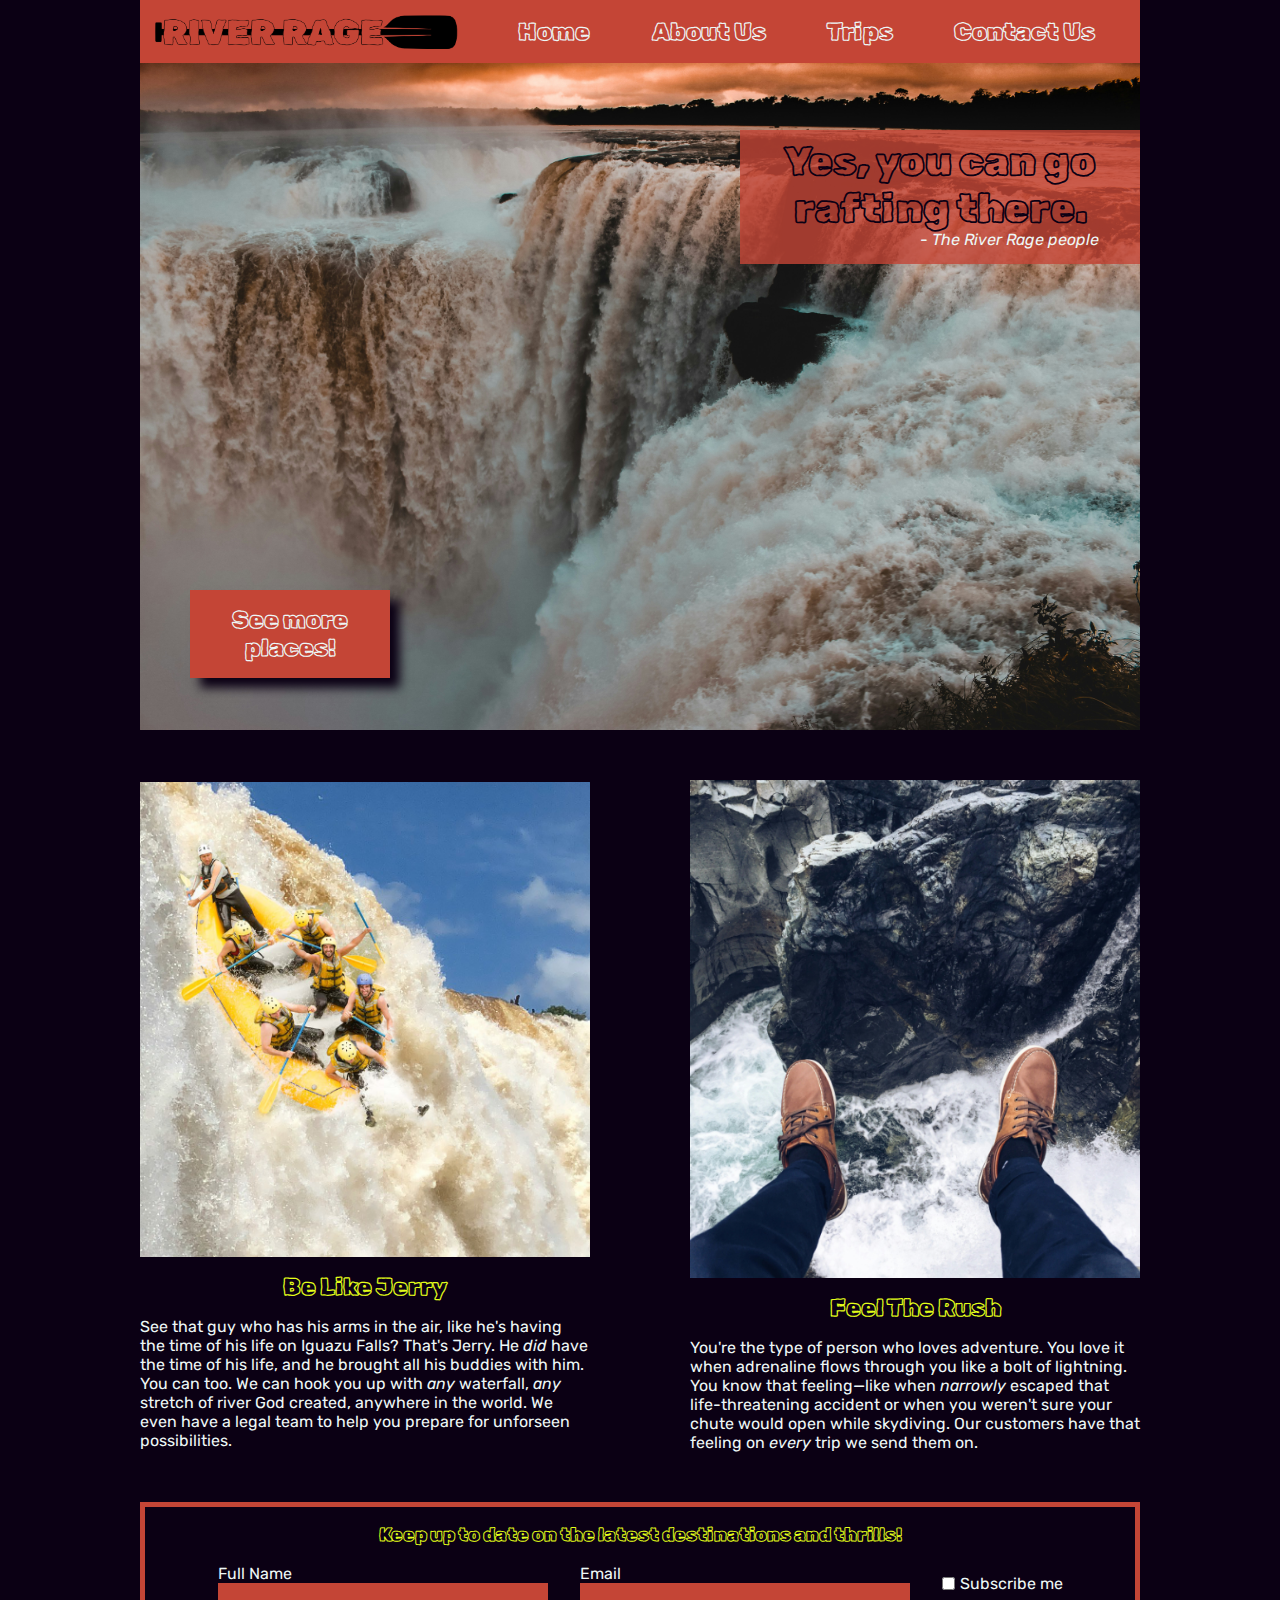
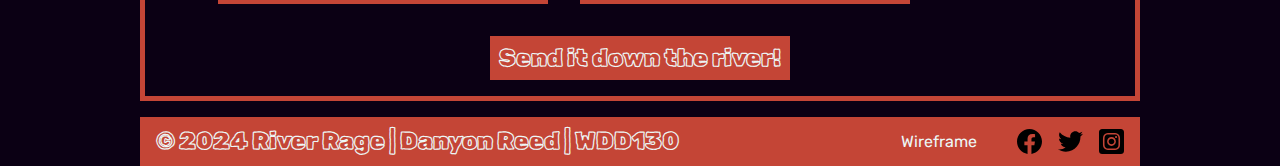
<file: wwr/index.html>
<!DOCTYPE html>
<html lang="en-US">
<head>
    <meta charset="UTF-8">
    <meta name="viewport" content="width=device-width, initial-scale=1.0">
    <title>River Rage | Home</title>
    <meta name="description" content="River Rage: home of extreme whitewater rafting.">
    <meta name="author" content="Danyon Reed">
    <link rel="stylesheet" href="styles/rafting.css">
</head>
<body>
    <header>
        <img class="logo" src="images/logo.png" alt="The River Rage logo">
        <nav>
            <a href="index.html">Home</a>
            <a href="about.html">About Us</a>
            <a href="trips.html">Trips</a>
            <a href="contact.html">Contact Us</a>
        </nav>
    </header>
    <main>
        <div class="raft-it">
            <div class="big-falls">
                <h1 class="go-there">Yes, you can go rafting there.</h1>
                <p>- <em>The River Rage people</em></p>
                <img src="images/home-waterfall.png" alt="A huge waterfall">
                <button type="submit" onclick="window.location.href='trips.html';">See more places!</button>
            </div>
            <div class="jerry">
                <img src="images/happy-over-the-edge.png" alt="Happy rafters going over a huge waterfall">
                <h2>Be Like Jerry</h2>
                <p>See that guy who has his arms in the air, like he's having the time of his life on Iguazu Falls? That's Jerry. He <em>did</em> have the time of his life, and he brought all his buddies with him. You can too. We can hook you up with <em>any</em> waterfall, <em>any</em> stretch of river God created, anywhere in the world. We even have a legal team to help you prepare for unforseen possibilities.</p>
            </div>
            <div class="adrenaline">
                <img src="images/scary-legs.png" alt="Guy jumping into a raging river">
                <h2>Feel The Rush</h2>
                <p>You're the type of person who loves adventure. You love it when adrenaline flows through you like a bolt of lightning. You know that feeling—like when <em>narrowly</em> escaped that life-threatening accident or when you weren't sure your chute would open while skydiving. Our customers have that feeling on <em>every</em> trip we send them on.</p>
            </div>
            <div class="newsletter">
                <h3>Keep up to date on the latest destinations and thrills!</h3>
                <form>
                    <div>
                        <label>Full Name<br><input type="text" id="name" name="name"></label>
                    </div>
                    <div>
                        <label>Email<br><input type="email" id="email" name="email"></label>
                    </div>
                    <div>
                        <label>Subscribe me<input type="checkbox" name="newsletter" id="newsletter"></label>
                    </div>
                    <button type="submit">Send it down the river!</button>
                </form>
            </div>
        </div>
    </main>
    <footer>
        <p>&copy; 2024 River Rage | Danyon Reed | WDD130</p>
        <div class="social">
            <a class="wireframe" href="https://lucid.app/lucidchart/8b2fc6a0-dbce-4960-838c-3d763644f048/edit?viewport_loc=-1944%2C-1316%2C2137%2C1354%2C0_0&invitationId=inv_9b67130e-678d-4131-bb58-6cfe28ecee06">Wireframe</a>
            <a class="social-icon" href="https://facebook.com"><img src="images/facebook-black.svg" alt="Facebook" width="25"></a>
            <a class="social-icon" href="https://twitter.com"><img src="images/twitter-black.svg" alt="Twitter" width="25"></a>
            <a class="social-icon" href="https://instagram.com"><img src="images/instagram-black.svg" alt="Instagram" width="25"></a>
        </div>
    </footer>
</body>
</html>
</file>
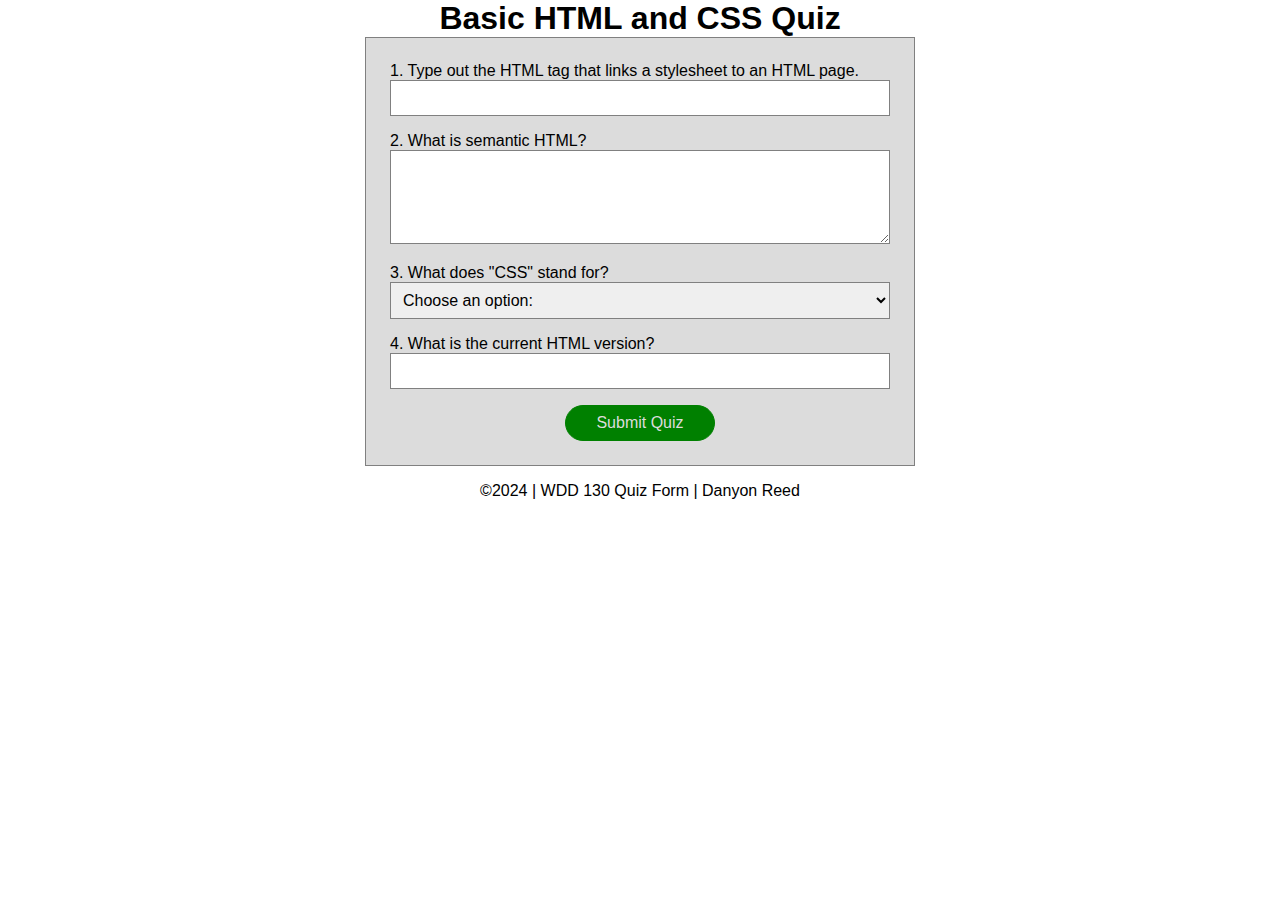
<file: quiz.html>
<!DOCTYPE html>
<html lang="en-US">
<head>
    <meta charset="UTF-8">
    <meta name="viewport" content="width=device-width, initial-scale=1.0">
    <title>WDD 130 Quiz Form | Danyon Reed</title>
    <meta name="description" content="Quiz form demonstrating knowledge of basic HTML forms">
    <meta name="author" content="Danyon Reed">
    <link rel="stylesheet" href="styles/quiz.css">
</head>
<body>
    <header>
        <h1>Basic HTML and CSS Quiz</h1>
    </header>
    <main>
        <form>
            <div class="question">
                <label>1. Type out the HTML tag that links a stylesheet to an HTML page.<br><input type="text" name="q1" id="q1"></label>
            </div>
            <div class="question">
                <label>2. What is semantic HTML?<br><textarea name="q2" id="q2" rows="4"></textarea></label>
            </div>
            <div class="question">
                <label>
                    3. What does "CSS" stand for?
                    <br><select name="q3" id="q3">
                        <option value="1">Choose an option:</option>
                        <option value="2">Corrugated Style Selectors</option>
                        <option value="3">Copious Sheet Semantics</option>
                        <option value="4">Cascading Style Sheets</option>
                        <option value="5">Cascading Sort Sheet</option>
                    </select>
                </label>
            </div>
            <div class="question">
                <label>4. What is the current HTML version?<br><input type="number" name="q4" id="q4"></label>
            </div>
            <button type="submit">Submit Quiz</button>
        </form>
    </main>
    <footer>
        &copy;2024 | WDD 130 Quiz Form | Danyon Reed
    </footer>
</body>
</html>
</file>
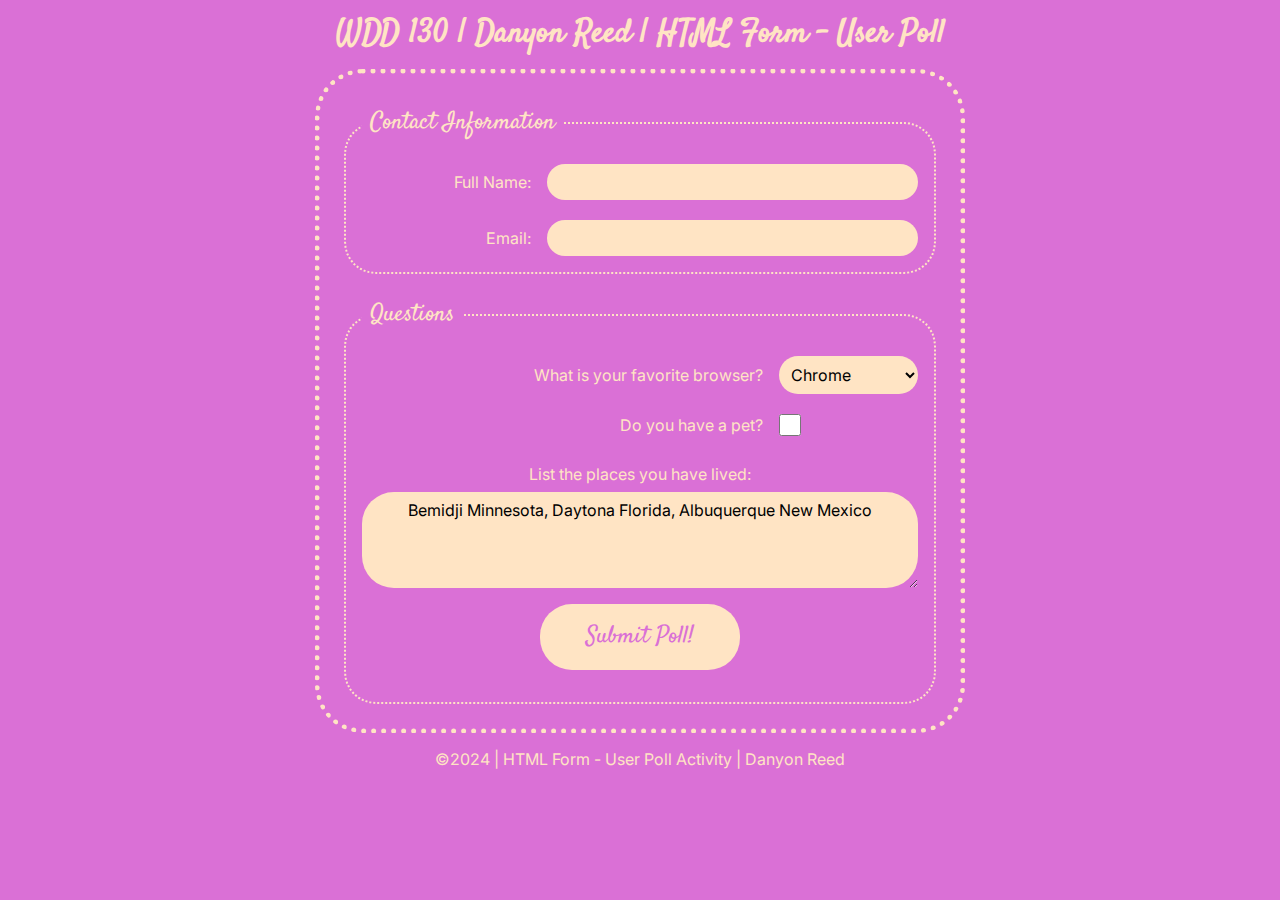
<file: week05/poll-form.html>
<!DOCTYPE html>
<html lang="en-US">
<head>
    <meta charset="UTF-8">
    <meta name="viewport" content="width=device-width, initial-scale=1.0">
    <title>WDD 130 | HTML Form - User Poll</title>
    <meta name="description" content="Quiz form demonstrating knowledge of basic HTML forms">
    <meta name="author" content="Danyon Reed">
    <link rel="stylesheet" href="styles/poll-form.css">
</head>
<body>
    <header>
        <h1>WDD 130 | Danyon Reed | HTML Form - User Poll</h1>
    </header>
    <main>
        <form>
            <fieldset>
                <legend>Contact Information</legend>
                <div class="form-item column2">
                    <label for="fullname">Full Name:</label>
                    <input type="text" id="fullname" name="fullname"><br>
                </div>
                <div class="form-item column2">
                    <label for="useremail">Email:</label>
                    <input type="email" id="useremail" name="useremail">
                </div>
            </fieldset>
            <fieldset>
                <legend>Questions</legend>
                <div class="form-item column1">
                    <label for="browser">What is your favorite browser?</label>
                    <select name="browser" id="browser">
                        <option value="chrome">Chrome</option>
                        <option value="edge">Edge</option>
                        <option value="firefox">FireFox</option>
                        <option value="opera">Opera</option>
                        <option value="safari">Safari</option>
                        <option value="brave">Brave</option>
                        <option value="vivaldi">Vivaldi</option>
                    </select><br>
                </div>
                <div class="form-item column1">
                    <label for="pet">Do you have a pet?</label>
                    <input type="checkbox" id="pet" name="pet" value="pet"><br>
                </div>
                <label id="places" for="places">List the places you have lived:</label>
                <textarea name="places" id="places" rows="4">Bemidji Minnesota, Daytona Florida, Albuquerque New Mexico</textarea>
                <button type="submit">Submit Poll!</button>
            </fieldset>
        </form>
    </main>
    <footer>
        &copy;2024 | HTML Form - User Poll Activity | Danyon Reed
    </footer>
</body>
</html>
</file>
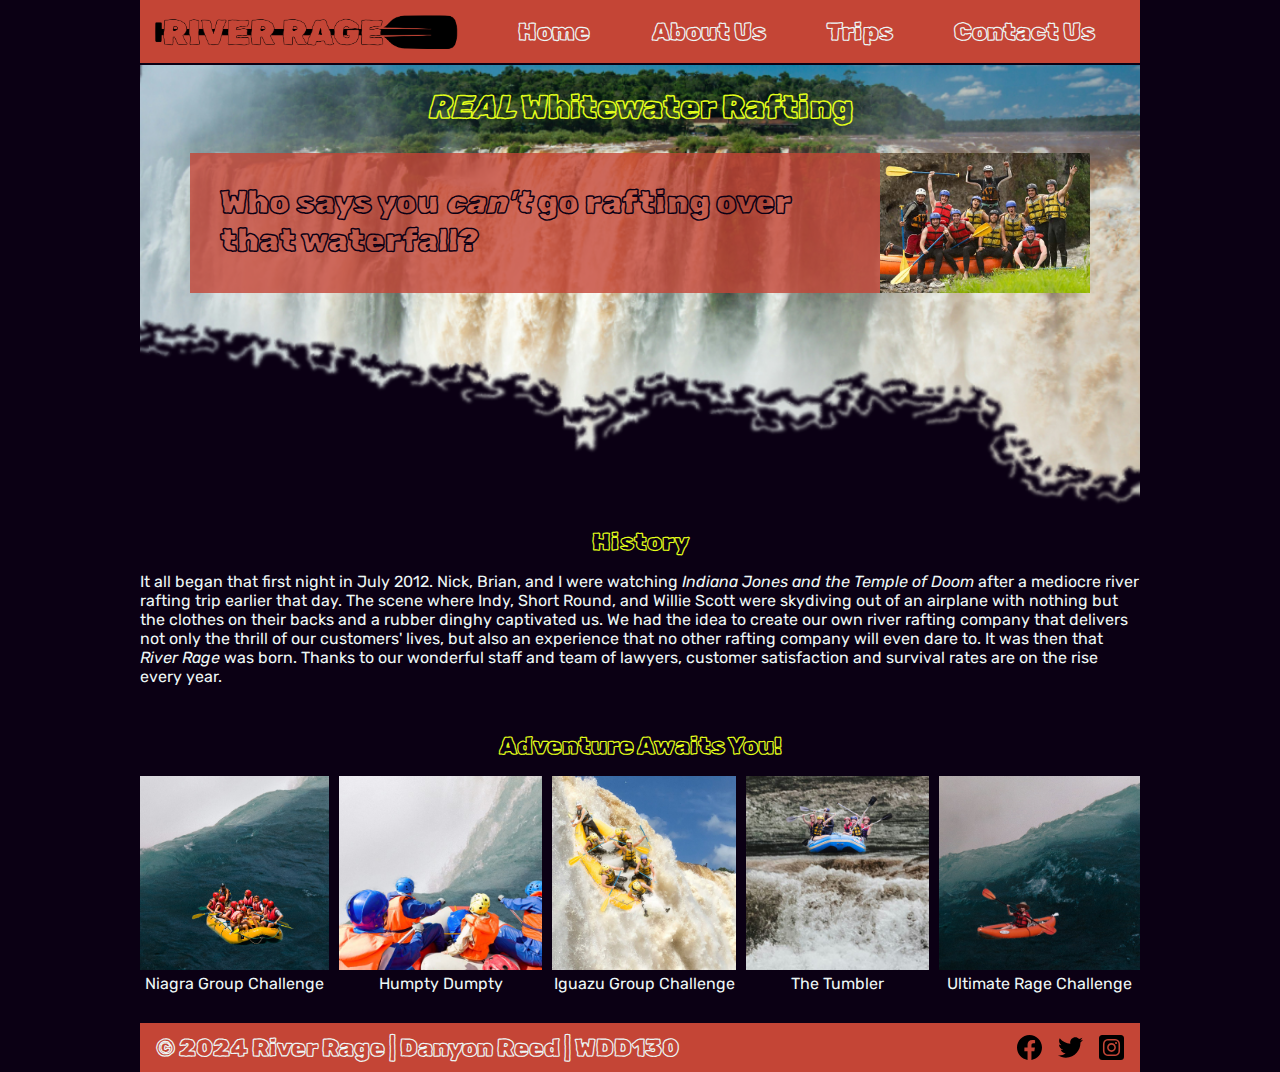
<file: wwr/about.html>
<!DOCTYPE html>
<html lang="en-US">
<head>
    <meta charset="UTF-8">
    <meta name="viewport" content="width=device-width, initial-scale=1.0">
    <title>River Rage | About Us</title>
    <meta name="description" content="All about who River Rage is and their history.">
    <meta name="author" content="Danyon Reed">
    <link rel="stylesheet" href="styles/rafting.css">
</head>
<body>
    <header>
        <img class="logo" src="images/logo.png" alt="The River Rage logo">
        <nav>
            <a href="index.html">Home</a>
            <a href="about.html">About Us</a>
            <a href="trips.html">Trips</a>
            <a href="contact.html">Contact Us</a>
        </nav>
    </header>
    <main>
        <div class="hero">
            <img src="images/hero-image.png" alt="Hero Image" width="1000">
            <h1 class="hero-h1"><em>REAL</em> Whitewater Rafting</h1>
            <article class="heroarticle">
                <img src="images/rafting59_600.jpg" alt="A group of happy clients" height="140">
                <p>Who says you <em>can't</em> go rafting over that waterfall?</p>
            </article>
        </div>
        <section>
            <h2>History</h2>
            <p>It all began that first night in July 2012. Nick, Brian, and I were watching <i>Indiana Jones and the Temple of Doom</i> after a mediocre river rafting trip earlier that day. The scene where Indy, Short Round, and Willie Scott were skydiving out of an airplane with nothing but the clothes on their backs and a rubber dinghy captivated us. We had the idea to create our own river rafting company that delivers not only the thrill of our customers' lives, but also an experience that no other rafting company will even dare to. It was then that <i>River Rage</i> was born. Thanks to our wonderful staff and team of lawyers, customer satisfaction and survival rates are on the rise every year.</p>
        </section>
        <section class="adventure">
            <h2>Adventure Awaits You!</h2>
            <div class="trips">
                <figure>
                    <img src="images/niagra-falls-plunge-far.png" alt="Boat full of people about to go over Niagra Falls">
                    <figcaption>Niagra Group Challenge</figcaption>
                </figure>
                <figure>
                    <img src="images/niagra-falls-plunge-closeup.png" alt="Niagra Falls rafters photo in the boat">
                    <figcaption>Humpty Dumpty</figcaption>
                </figure>
                <figure>
                    <img src="images/happy-over-the-edge.png" alt="Excited rafters over the edge of a waterfall">
                    <figcaption>Iguazu Group Challenge</figcaption>
                </figure>
                <figure>
                    <img src="images/kids-going-over.png" alt="Kids going over a waterfall">
                    <figcaption>The Tumbler</figcaption>
                </figure>
                <figure>
                    <img src="images/niagra-falls-plunge-kayaker.png" alt="Lone kayaker about to go over Niagra Falls">
                    <figcaption>Ultimate Rage Challenge</figcaption>
                </figure>
            </div>
        </section>
    </main>
    <footer>
        <p>&copy; 2024 River Rage | Danyon Reed | WDD130</p>
        <div class="social">
            <a class="social-icon" href="https://facebook.com"><img src="images/facebook-black.svg" alt="Facebook" width="25"></a>
            <a class="social-icon" href="https://twitter.com"><img src="images/twitter-black.svg" alt="Twitter" width="25"></a>
            <a class="social-icon" href="https://instagram.com"><img src="images/instagram-black.svg" alt="Instagram" width="25"></a>
        </div>
    </footer>
</body>
</html>
</file>
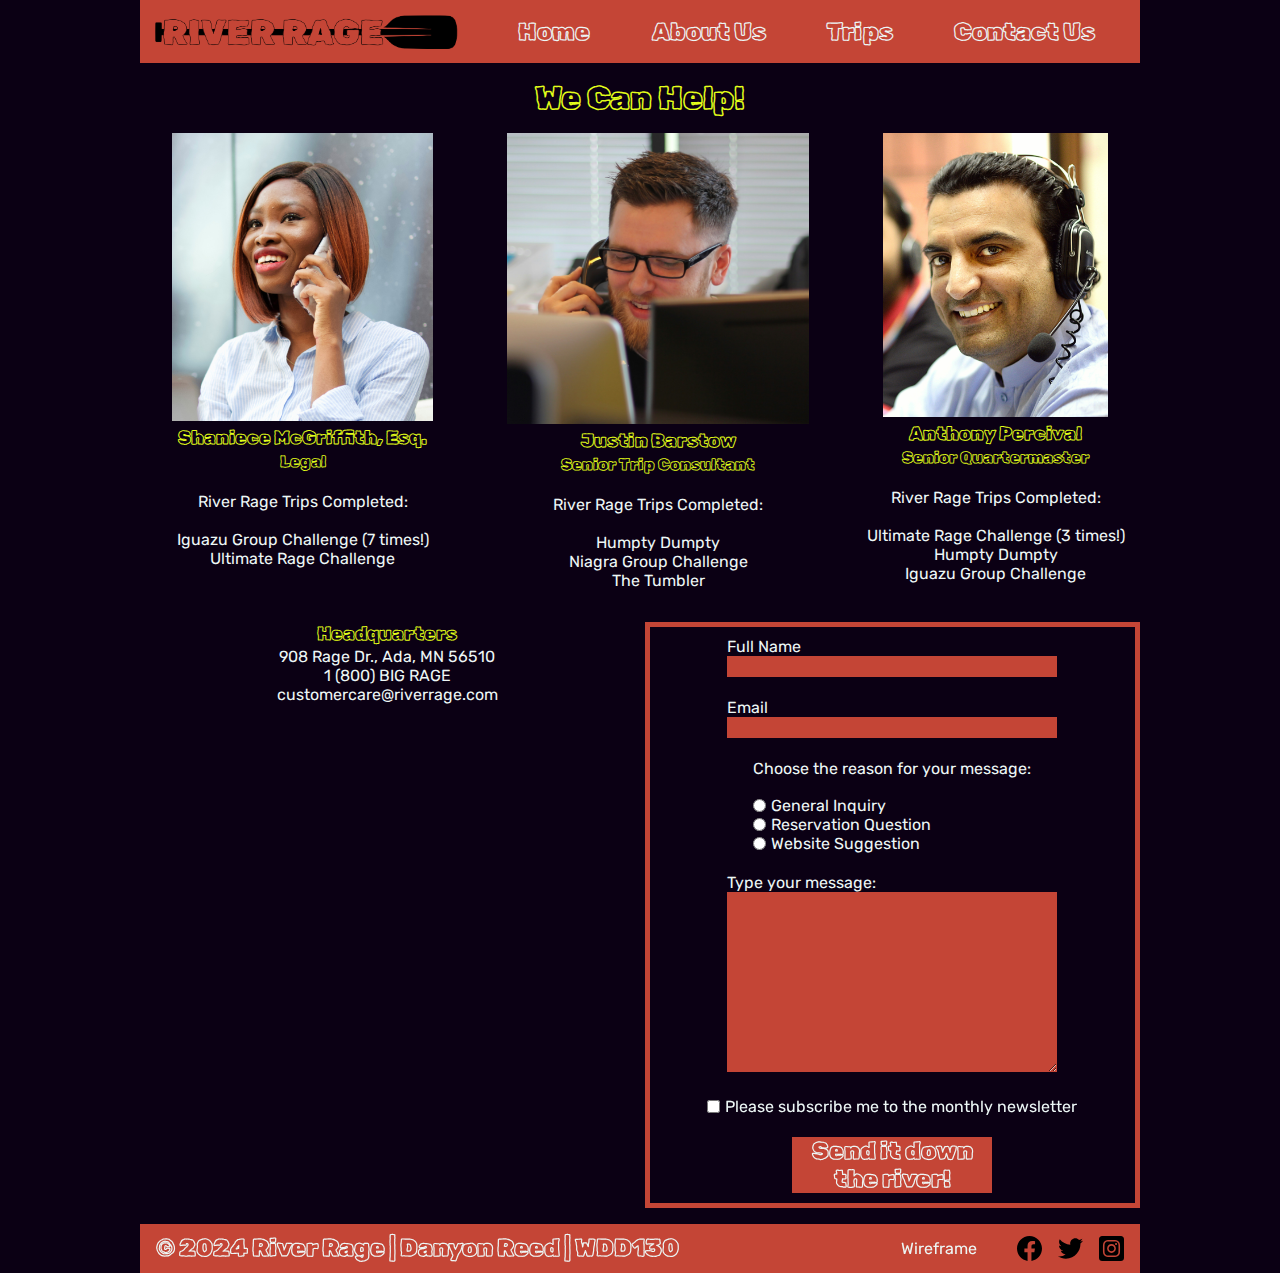
<file: wwr/contact.html>
<!DOCTYPE html>
<html lang="en-US">
<head>
    <meta charset="UTF-8">
    <meta name="viewport" content="width=device-width, initial-scale=1.0">
    <title>River Rage | Contact Us</title>
    <meta name="description" content="Provide River Rage with your feedback, comments, questions, etc.">
    <meta name="author" content="Danyon Reed">
    <link rel="stylesheet" href="styles/rafting.css">
</head>
<body>
    <header>
        <img class="logo" src="images/logo.png" alt="The River Rage logo">
        <nav>
            <a href="index.html">Home</a>
            <a href="about.html">About Us</a>
            <a href="trips.html">Trips</a>
            <a href="contact.html">Contact Us</a>
        </nav>
    </header>
    <main>
        <h1>We Can Help!</h1>
        <div class="staff-group">
            <figure>
                <img src="images/employee-cell-phone.png" alt="Shaniece McGriffith">
                <figcaption>
                    <h3>Shaniece McGriffith, Esq.</h3>
                    <h4>Legal</h4>
                    <br>
                    River Rage Trips Completed:<br>
                    <br>
                    Iguazu Group Challenge (7 times!)<br>
                    Ultimate Rage Challenge<br>
                </figcaption>
            </figure>
            <figure>
                <img src="images/employee-computer.png" alt="Justin Barstow">
                <figcaption>
                    <h3>Justin Barstow</h3>
                    <h4>Senior Trip Consultant</h4>
                    <br>
                    River Rage Trips Completed:<br>
                    <br>
                    Humpty Dumpty<br>
                    Niagra Group Challenge<br>
                    The Tumbler<br>
                </figcaption>
            </figure>
            <figure>
                <img src="images/employee-headset.png" alt="Anthony Percival">
                <figcaption>
                    <h3>Anthony Percival</h3>
                    <h4>Senior Quartermaster</h4>
                    <br>
                    River Rage Trips Completed:<br>
                    <br>
                    Ultimate Rage Challenge (3 times!)<br>
                    Humpty Dumpty<br>
                    Iguazu Group Challenge
                </figcaption>
            </figure>
        </div>
        <div class="contact-group">
            <div>
                <h3>Headquarters</h3>
                <p>
                    908 Rage Dr., Ada, MN 56510<br>
                    1 (800) BIG RAGE<br>
                    customercare@riverrage.com
                </p>
                <iframe src="https://www.google.com/maps/embed?pb=!1m18!1m12!1m3!1d2705.7113946901427!2d-96.53279448736238!3d47.30043927104311!2m3!1f0!2f0!3f0!3m2!1i1024!2i768!4f13.1!3m3!1m2!1s0x52c620d7bdcf6e2b%3A0xb222c1b0d557fcda!2s908%20Rage%20Dr%2C%20Ada%2C%20MN%2056510!5e0!3m2!1sen!2sus!4v1707600217917!5m2!1sen!2sus" width="500" height="500" allowfullscreen="" loading="lazy" referrerpolicy="no-referrer-when-downgrade"></iframe>
            </div>
            <form class="message">
                <div>
                    <label>Full Name<br><input type="text" id="name" name="name"></label>
                </div>
                <div><label>Email<br><input type="email" id="email" name="email"></label></div>
                <div class="radio">
                    <p>Choose the reason for your message:</p><br>
                    <label>General Inquiry<input type="radio" name="general" id="general"></label>
                    <label>Reservation Question<input type="radio" name="reservation" id="reservation"></label>
                    <label>Website Suggestion<input type="radio" name="suggestion" id="suggestion"></label>
                </div>
                <div>
                    <label>Type your message:<br><textarea name="message" id="message" rows="10"></textarea></label>
                </div>
                <div>
                    <label>Please subscribe me to the monthly newsletter<input type="checkbox" name="newsletter" id="newsletter"></label>
                </div>
                <button type="submit">Send it down the river!</button>
            </form>
        </div>
    </main>
    <footer>
        <p>&copy; 2024 River Rage | Danyon Reed | WDD130</p>
        <div class="social">
            <a class="wireframe" href="https://app.moqups.com/Z59XlCPXBR99GIkRdrMIzh5ckm1Z733K/edit/page/ad64222d5">Wireframe</a>
            <a class="social-icon" href="https://facebook.com"><img src="images/facebook-black.svg" alt="Facebook" width="25"></a>
            <a class="social-icon" href="https://twitter.com"><img src="images/twitter-black.svg" alt="Twitter" width="25"></a>
            <a class="social-icon" href="https://instagram.com"><img src="images/instagram-black.svg" alt="Instagram" width="25"></a>
        </div>
    </footer>
</body>
</html>
</file>
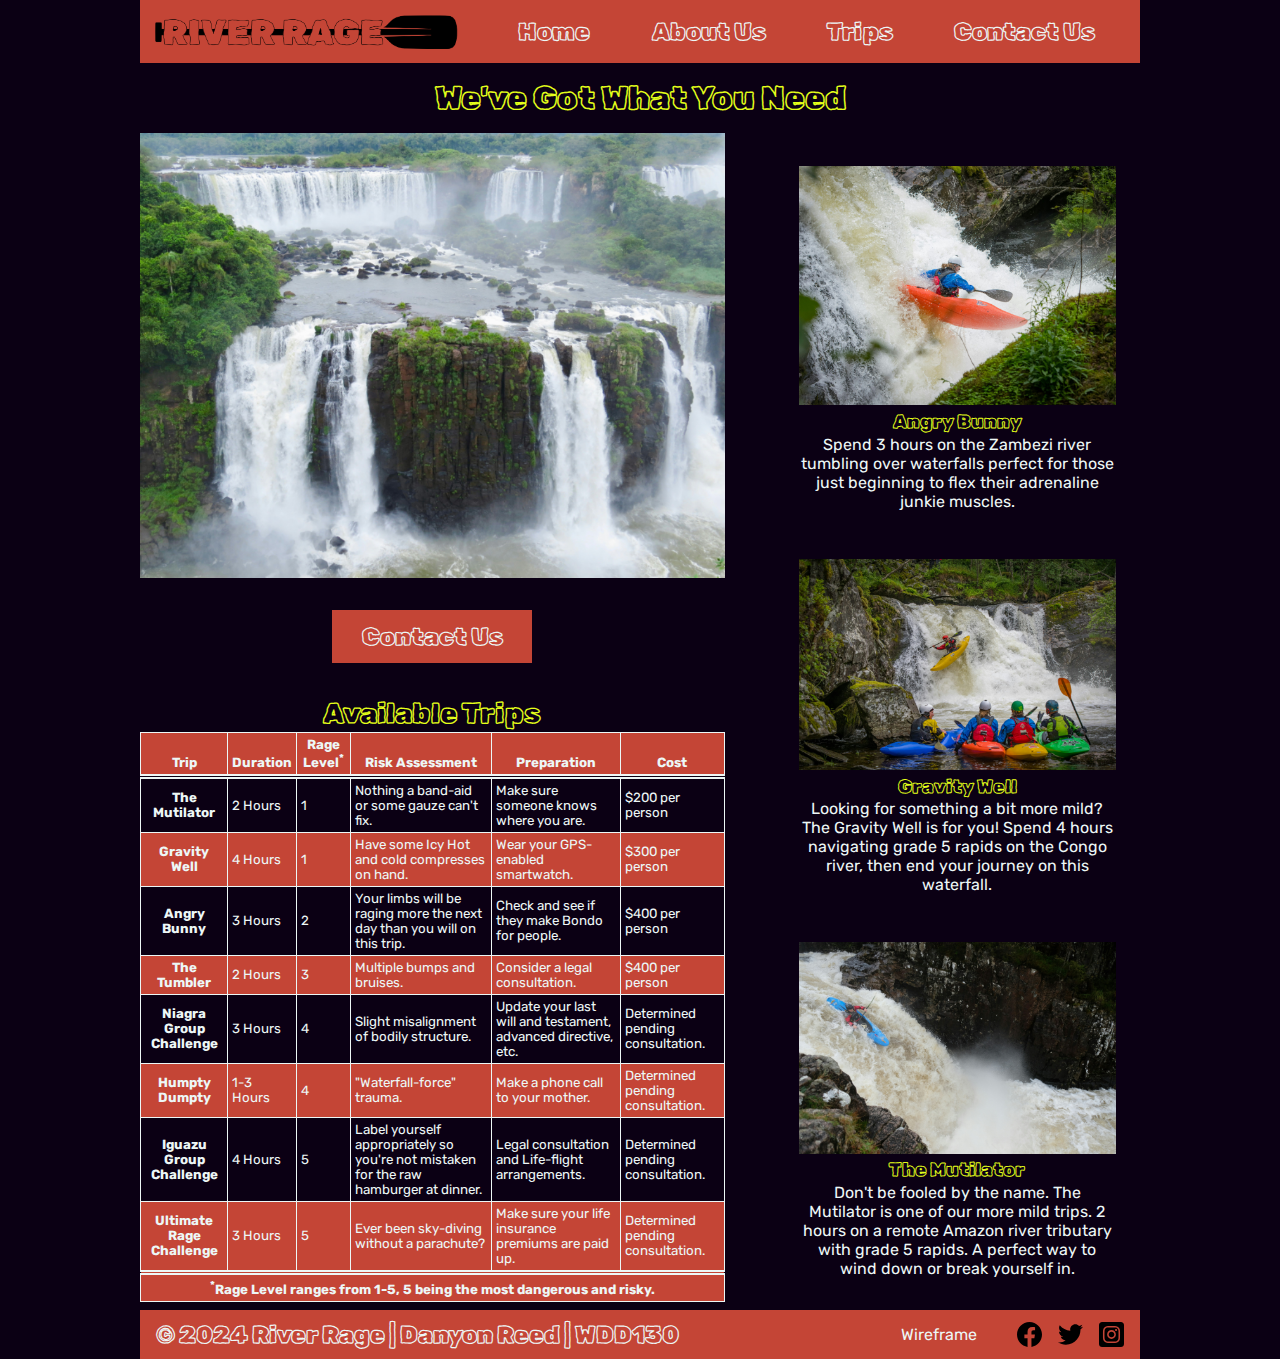
<file: wwr/trips.html>
<!DOCTYPE html>
<html lang="en-US">
<head>
    <meta charset="UTF-8">
    <meta name="viewport" content="width=device-width, initial-scale=1.0">
    <title>River Rage | Trips</title>
    <meta name="description" content="Current trip promotions and all available trips.">
    <meta name="author" content="Danyon Reed">
    <link rel="stylesheet" href="styles/rafting.css">
</head>
<body class="body-trips">
    <header>
        <img class="logo" src="images/logo.png" alt="The River Rage logo">
        <nav>
            <a href="index.html">Home</a>
            <a href="about.html">About Us</a>
            <a href="trips.html">Trips</a>
            <a href="contact.html">Contact Us</a>
        </nav>
    </header>
    <main>
        <div class="summary">
            <h1>We've Got What You Need</h1>
            <div class="needs">
                <img src="images/iguazu.png" alt="Iguazu Falls">
                <button type="submit" onclick="window.location.href='contact.html';">Contact Us</button>
                <table>
                    <caption>
                        <h3>Available Trips</h3>
                    </caption>
                    <thead>
                        <tr>
                            <th scope="col">Trip</th>
                            <th scope="col">Duration</th>
                            <th scope="col">Rage Level<sup>*</sup></th>
                            <th scope="col">Risk Assessment</th>
                            <th scope="col">Preparation</th>
                            <th scope="col">Cost</th>
                        </tr>
                    </thead>
                    <tbody>
                        <tr>
                            <th scope="row">The Mutilator</th>
                            <td>2 Hours</td>
                            <td>1</td>
                            <td>Nothing a band-aid or some gauze can't fix.</td>
                            <td>Make sure someone knows where you are.</td>
                            <td>$200 per person</td>
                        </tr>
                        <tr>
                            <th scope="row">Gravity Well</th>
                            <td>4 Hours</td>
                            <td>1</td>
                            <td>Have some Icy Hot and cold compresses on hand.</td>
                            <td>Wear your GPS-enabled smartwatch.</td>
                            <td>$300 per person</td>
                        </tr>
                        <tr>
                            <th scope="row">Angry Bunny</th>
                            <td>3 Hours</td>
                            <td>2</td>
                            <td>Your limbs will be raging more the next day than you will on this trip.</td>
                            <td>Check and see if they make Bondo for people.</td>
                            <td>$400 per person</td>
                        </tr>
                        <tr>
                            <th scope="row">The Tumbler</th>
                            <td>2 Hours</td>
                            <td>3</td>
                            <td>Multiple bumps and bruises.</td>
                            <td>Consider a legal consultation.</td>
                            <td>$400 per person</td>
                        </tr>
                        <tr>
                            <th scope="row">Niagra Group Challenge</th>
                            <td>3 Hours</td>
                            <td>4</td>
                            <td>Slight misalignment of bodily structure.</td>
                            <td>Update your last will and testament, advanced directive, etc.</td>
                            <td>Determined pending consultation.</td>
                        </tr>
                        <tr>
                            <th scope="row">Humpty Dumpty</th>
                            <td>1-3 Hours</td>
                            <td>4</td>
                            <td>"Waterfall-force" trauma.</td>
                            <td>Make a phone call to your mother.</td>
                            <td>Determined pending consultation.</td>
                        </tr>
                        <tr>
                            <th scope="row">Iguazu Group Challenge</th>
                            <td>4 Hours</td>
                            <td>5</td>
                            <td>Label yourself appropriately so you're not mistaken for the raw hamburger at dinner.</td>
                            <td>Legal consultation and Life-flight arrangements.</td>
                            <td>Determined pending consultation.</td>
                        </tr>
                        <tr>
                            <th scope="row">Ultimate Rage Challenge</th>
                            <td>3 Hours</td>
                            <td>5</td>
                            <td>Ever been sky-diving without a parachute?</td>
                            <td>Make sure your life insurance premiums are paid up.</td>
                            <td>Determined pending consultation.</td>
                        </tr>
                    </tbody>
                    <tfoot>
                        <tr>
                            <th scope="row" colspan="6"><sup>*</sup>Rage Level ranges from 1-5, 5 being the most dangerous and risky.</th>
                        </tr>
                    </tfoot>
                </table>
            </div>
            <div class="rafters">
                <figure>
                    <img src="images/rafter-1.png" alt="Angry Bunny kayaker">
                    <figcaption>
                        <h3>Angry Bunny</h3>
                        <p>Spend 3 hours on the Zambezi river tumbling over waterfalls perfect for those just beginning to flex their adrenaline junkie muscles.</p>
                    </figcaption>
                </figure>
                <figure>
                    <img src="images/rafters.png" alt="Gravity Well kayakers">
                    <h3>Gravity Well</h3>
                    <p>Looking for something a bit more mild? The Gravity Well is for you! Spend 4 hours navigating grade 5 rapids on the Congo river, then end your journey on this waterfall.</p>
                </figure>
                <figure>
                    <img src="images/rafter-2.png" alt="Mutilator kayaker">
                    <h3>The Mutilator</h3>
                    <p>Don't be fooled by the name. The Mutilator is one of our more mild trips. 2 hours on a remote Amazon river tributary with grade 5 rapids. A perfect way to wind down or break yourself in.</p>
                </figure>
            </div>
        </div>
    </main>
    <footer>
        <p>&copy; 2024 River Rage | Danyon Reed | WDD130</p>
        <div class="social">
            <a class="wireframe" href="https://app.moqups.com/iXUlX6sKMnw65kmVPuLWMLPS1OtiycpH/view/page/ad64222d5">Wireframe</a>
            <a class="social-icon" href="https://facebook.com"><img src="images/facebook-black.svg" alt="Facebook" width="25"></a>
            <a class="social-icon" href="https://twitter.com"><img src="images/twitter-black.svg" alt="Twitter" width="25"></a>
            <a class="social-icon" href="https://instagram.com"><img src="images/instagram-black.svg" alt="Instagram" width="25"></a>
        </div>
    </footer>
</body>
</html>
</file>
<file: wwr/styles/rafting.css>
@import url('https://fonts.googleapis.com/css2?family=Rubik:wght@100&family=Rubik+Scribble&display=swap');

:root {
    --primary-color: #0b0014;
    --secondary-color: #c44536;
    --accent1-color: #e4ff1a;
    --accent2-color: #edf7f6;

    --heading-font: 'Rubik Scribble', serif;
    --paragraph-font: Rubik, serif;
    --nav-font: 'Rubik Scribble', serif;

    --nav-background-color: #c44536;
    --nav-link-color: #edf7f6;
    --nav-hover-link-color: #e4ff1a;
    --nav-hover-background-color: #0b0014;

    --url-link-color: #e4ff1a;
    --url-link-hover-color: #edf7f6;
    --url-link-visited-color: #c44536;
}
* {
    margin: 0;
    padding: 0;
    box-sizing: border-box;
}

html {
    background-color: var(--primary-color);
}

body {
    width: 1000px;
    margin: 0 auto;
}

header {
    display: grid;
    background-color: var(--secondary-color);
    grid-template: 1fr / 1fr 2fr;
    align-items: center;
}

nav {
    grid-column: 2;
    font-family: var(--nav-font);
    font-size: 1.5rem;
    font-weight: bold;
    align-self: center;
    display: flex;
    justify-content: space-evenly;
}

nav a {
    color: var(--nav-link-color);
    text-decoration: none;
    padding: 1rem;
}

nav a:link, nav a:visited {
    color: var(--nav-link-color)
}

nav a:hover {
    color: var(--nav-hover-link-color);
    background-color: var(--nav-hover-background-color);
}

h1 {
    text-align: center;
    font-family: var(--heading-font);
    color: var(--accent1-color);
    padding: 1rem;
}

h2, h5, h6 {
    text-align: center;
    font-family: var(--heading-font);
    color: var(--accent1-color);
    padding: 1rem;
}

h3, h4 {
    text-align: center;
    font-family: var(--heading-font);
    color: var(--accent1-color);
    padding: 0.1rem;
}

p, label {
    color: var(--accent2-color);
    font-family: var(--paragraph-font);
}

figcaption {
    color: var(--accent2-color);
    font-family: var(--paragraph-font);
}

table {
    font-family: var(--paragraph-font);
    font-size: smaller;
    color: var(--accent2-color);
    border: 1px solid var(--accent2-color);
    border-collapse: collapse;
    border-spacing: 0;
    margin: 2rem 0 0.5rem 0;
}

th, td {
    border: 1px solid var(--accent2-color);
    padding: 4px;
}

thead > tr:nth-of-type(1) {
    vertical-align: bottom;
}

thead {
    border-bottom: 5px double var(--accent2-color);
}

tbody > tr > th:first-of-type {
    text-align: center;
    vertical-align: center;
}

tbody > tr:nth-of-type(even) {
    background-color: var(--secondary-color);
}

thead, tfoot {
    background-color: var(--secondary-color);
}

tfoot {
    border-top: 5px double var(--accent2-color);
}

caption {
    caption-side: top;
    font-size: x-large;
}

input, textarea {
    width: 330px;
    font-size: large;
    border: none;
    background-color: var(--secondary-color);
    color: var(--accent2-color);
}

input[type="checkbox"], input[type="radio"] {
    float: left;
    margin-right: 5px;
    margin-top: 3px;
}

button {
    width: 200px;
    background-color: var(--secondary-color);
    color: var(--accent2-color);
    border: none;
    font-family: var(--nav-font);
    font-weight: bold;
    font-size: 1.5rem;
}

button:hover {
    background-color: var(--primary-color);
    color: var(--accent1-color);
    border: none;
}

footer {
    background-color: var(--secondary-color);
    display: grid;
    grid-template: 1fr / 1fr;
    
}

footer p {
   font-family: var(--nav-font);
   font-weight: bold;
   font-size: 1.5rem;
   grid-column: 1;
   align-self: center;
   padding-left: 1rem;
}

/* Class selectors */
.logo {
    background-color: var(--secondary-color);
    width: 100%;
    grid-column: 1;
}

.hero {
    position: relative;
    padding-top: 0.1rem;
}

.hero-h1 {
    position: absolute;
    left: 25%;
    top: .3rem;
    font-family: var(--heading-font);
    color: var(--accent1-color);
    padding: 20px 36.52px 20px 36.52px;
}

.heroarticle {
    position: absolute;
    top: 90px;
    right: 50px;
    display: block;
    width: 90%;
    background-color: rgba(196, 69, 54, .8);
}

.heroarticle img {
    float: right;
}

.heroarticle p {
    font-family: var(--heading-font);
    color: var(--primary-color);
    font-weight: bold;
    font-size: 2rem;
    padding: 30px 220px 30px 30px;
}

.adventure {
    display: grid;
    padding: 30px 0 30px 0;
}

.trips {
    display: flex;
    gap: 10px;
}

.trips img {
    max-width: 100%;
}

.trips figcaption {
    text-align: center;
}

.social {
    grid-column: 2;
    display: flex;
    padding: 0.5rem;
}

.social-icon {
    padding: 0.25rem 0.5rem 0 0.5rem
}

.social-icon:hover {
    background-color: var(--accent1-color);
}

.staff-group {
    display: flex;
    gap: 10px;
    padding-bottom: 1rem;
}

.staff-group img {
    max-width: 100%;
    padding: 0 2rem 0 2rem;
}

.staff-group figcaption, .contact-group p {
    text-align: center;
}

.contact-group {
    display: flex;
    gap: 10px;
    padding: 1rem 0 1rem 0;
}

.contact-group iframe {
    max-width: 100%;
    border: none;
}

.message {
    width: 50%;
    display: grid;
    grid-template-columns: 1fr;
    align-items: center;
    justify-items: center;
    border: 5px solid var(--secondary-color)
}

.radio label {
    display: block;
    text-align: left;
}

.wireframe {
    text-decoration: none;
    align-self: center;
    color: var(--accent2-color);
    font-family: var(--paragraph-font);
    padding: 0 2rem 0 2rem;
}

.wireframe:hover {
    color: var(--primary-color);
}

.summary {
    display: grid;
    grid-template-columns: 1.6fr 1fr;
    gap: 0 50px;
    align-items: center;
}

.raft-it {
    display: grid;
    position: relative;
    grid-template-columns: 1fr 1fr;
    gap: 50px 100px;
    align-items: center;
}

.summary h1 {
    grid-column: span 2;
}

.big-falls {
    grid-column: span 2;
    display: flex;
    position: relative;
}

.big-falls button {
    position: absolute;
    top: 79%;
    left: 5%;
    padding: 1rem;
    box-shadow: 10px 10px 10px var(--primary-color);
}

.go-there {
    position: absolute;
    top: 10%;
    left: 60%;
    padding: 0.5rem 1rem 2rem 1rem;
    font-size: 40px;
    color: var(--primary-color);
    background-color: rgba(196, 69, 54, .8);
}

.big-falls p {
    position: absolute;
    top: 25%;
    left: 78%;
}

.needs, .jerry {
    width: 100%;
    display: flex;
    flex-direction: column;
    align-items: center;
}

.adrenaline {
    width: 100%;
    display: flex;
    flex-direction: column;
    align-items: center;
    /* margin-bottom: 3rem; */
}

.jerry img {
    width: 100%;
}

.adrenaline img {
    width: 100%;
}

.newsletter {
    width: 100%;
    display: grid;
    align-items: center;
    justify-items: center;
    grid-template-columns: 1fr;
    grid-column: span 2;
    border: 5px solid var(--secondary-color);
    padding: 1rem 1rem 0 1rem;
    margin-bottom: 1rem;
}

.newsletter form {
    display: flex;
    flex-flow: row wrap;
    justify-content: center;
    align-items: center;
}

.newsletter form div {
    padding: 1rem;
}

.newsletter button {
    margin: 1rem;
    width: 300px;
    padding: 0.5rem;
}

.newsletter div {
    padding-top: 1rem;
}

.needs img {
    width: 100%;
    padding-bottom: 2rem;
}

.needs button {
    width: 200px;
    padding: 0.8rem;
}

.rafters {
    display: flex;
    flex-direction: column;
}

.rafters figure {
    width: 100%;
    text-align: center;
    padding: 1.5rem;
}

.rafters img {
    width: 100%;
}

/* ID Selectors */
#general, #reservation, #suggestion, #newsletter {
    width: auto;
}
</file>
<file: styles/quiz.css>
* {
    margin: 0;
    padding: 0;
    box-sizing: border-box;
}

body {
    font-family: sans-serif;
    font-size: 1em;
}

header {
    margin: 0 auto;
    width: 650px;
}

h1 {
    margin: 0;
    text-align: center;
}

form {
    width: 550px;
    margin: 0 auto;
    padding: 1rem;
    display: grid;
    grid-template-columns: 1fr;
    background-color: gainsboro;
    border: 1px solid gray;
}

button {
    margin: 0.5rem;
    padding: 0.5rem;
    font-size: medium;
    width: 150px;
    justify-self: center;
    color: gainsboro;
    background-color: green;
    border: 1px solid green;
    border-radius: 2rem;
}

button:hover {
    color: green;
    background-color: gainsboro;
    border: 1px solid green;
}

input, select, textarea {
    border: 1px solid gray;
    padding: 0.5rem;
    font-size: 1rem;
    width: 500px;
}

label {
    text-align: left;
}

footer {
    margin: 1rem auto 0;
    width: 650px;
    text-align: center;
}

/* class selectors */
.question {
    display: grid;
    align-items: center;
    justify-items: center;
    padding: 0.5rem;
}
</file>
<file: week05/styles/poll-form.css>
@import url(https://fonts.googleapis.com/css2?family=Inter&family=Satisfy&display=swap);

* {
    margin: 0;
    padding: 0;
    box-sizing: border-box;
}

body {
    font-family: Inter;
    font-size: 1em;
    color: bisque;
    background: orchid;
}

header {
    margin: 0 auto;
    width: 650px;
}

h1 {
    margin: 0.7rem;
    text-align: center;
    font-family: Satisfy;
}

form {
    width: 650px;
    margin: 0 auto;
    padding: 1rem;
    border: 5px dotted bisque;
    border-radius: 3rem;
    display: grid;
}

fieldset {
    display: grid;
    margin: 0.5rem;
    border: 2px dotted bisque;
    border-radius: 2rem;
    padding: 1rem;
}

legend {
    padding: 0.5rem;
    font-family: Satisfy;
    font-size: x-large;
}

button {
    margin: 1rem;
    padding: 1rem;
    font-family: Satisfy;
    font-size: x-large;
    color: orchid;
    background-color: bisque;
    border: none;
    border-radius: 2rem;
    width: 200px;
    justify-self: center;
}

button:hover {
    background-color: orchid;
    color: bisque;
}

input, select, textarea {
    background-color: bisque;
    border: none;
    padding: 0.5rem;
    font-size: 1rem;
    font-family: Inter;
    border-radius: 2rem;
}

label {
    text-align: right;
    padding-right: 1rem;
}

input[type="checkbox"] {
    width: 22px;
    height: 22px;
    vertical-align: bottom;
}

footer {
    margin: 1rem auto 0;
    width: 850px;
    text-align: center;
}

/* class selectors */
.form-item {
    display: grid;
    align-items: center;
}

.column1 {
    grid-template-columns: 3fr 1fr;
}

.column2 {
    grid-template-columns: 1fr 2fr;
}

/* id selectors */
#places {
    text-align: center;
    padding: 0.5rem;
}
</file>
